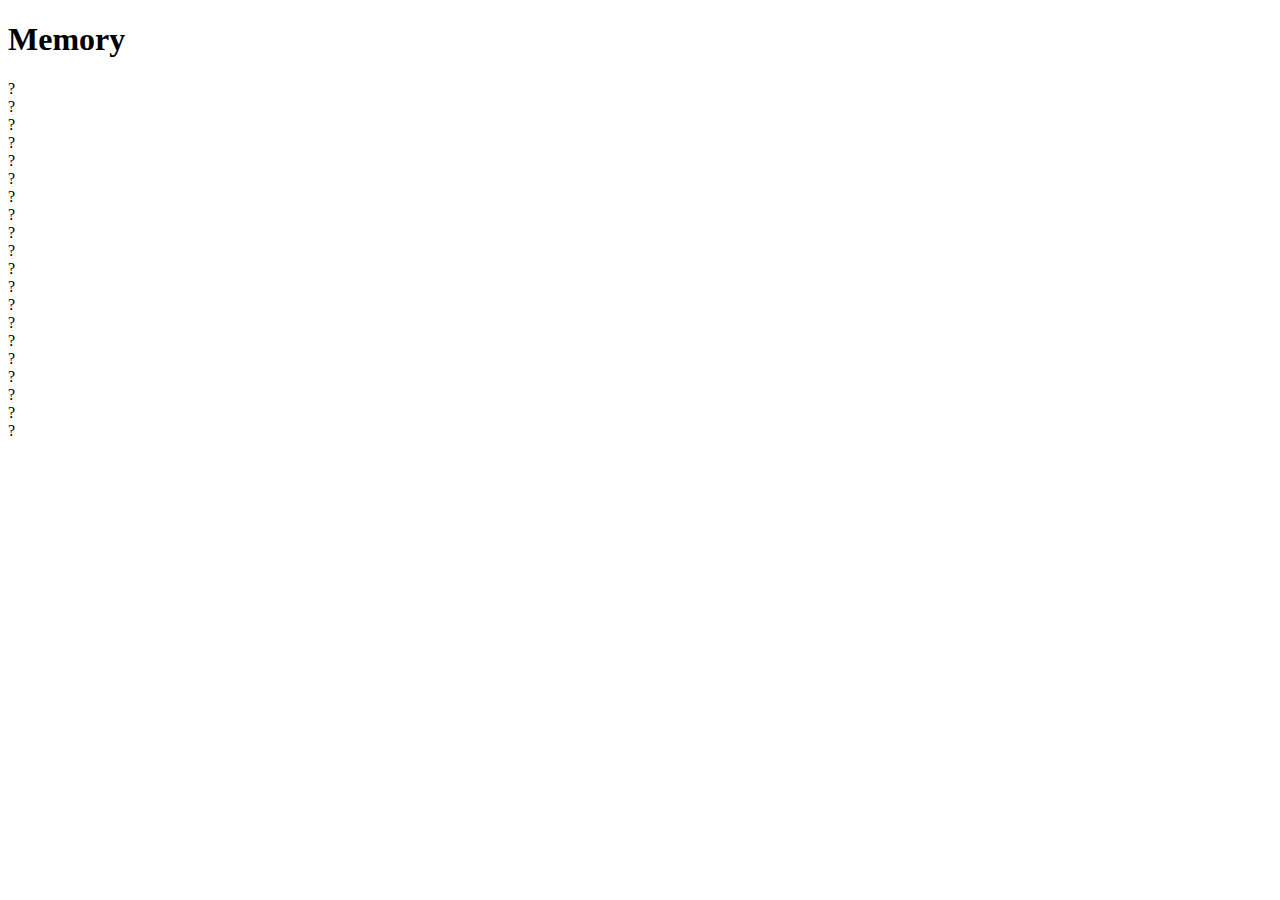
<file: Frutta!/Index.html>
<!DOCTYPE html>
<html lang="it">
    <head>
        <title>Frutta</title>
    </head>
    <body>
        <h1>Memory</h1>
        <div class="carta">?</div>
        <div class="carta">?</div>
        <div class="carta">?</div>
        <div class="carta">?</div>
        <div class="carta">?</div>
        <div class="carta">?</div>
        <div class="carta">?</div>
        <div class="carta">?</div>
        <div class="carta">?</div>
        <div class="carta">?</div>
        <div class="carta">?</div>
        <div class="carta">?</div>
        <div class="carta">?</div>
        <div class="carta">?</div>
        <div class="carta">?</div>
        <div class="carta">?</div>
        <div class="carta">?</div>
        <div class="carta">?</div>
        <div class="carta">?</div>
        <div class="carta">?</div>
        <script src="Index.js"></script>
    </body>
</html>
</file>
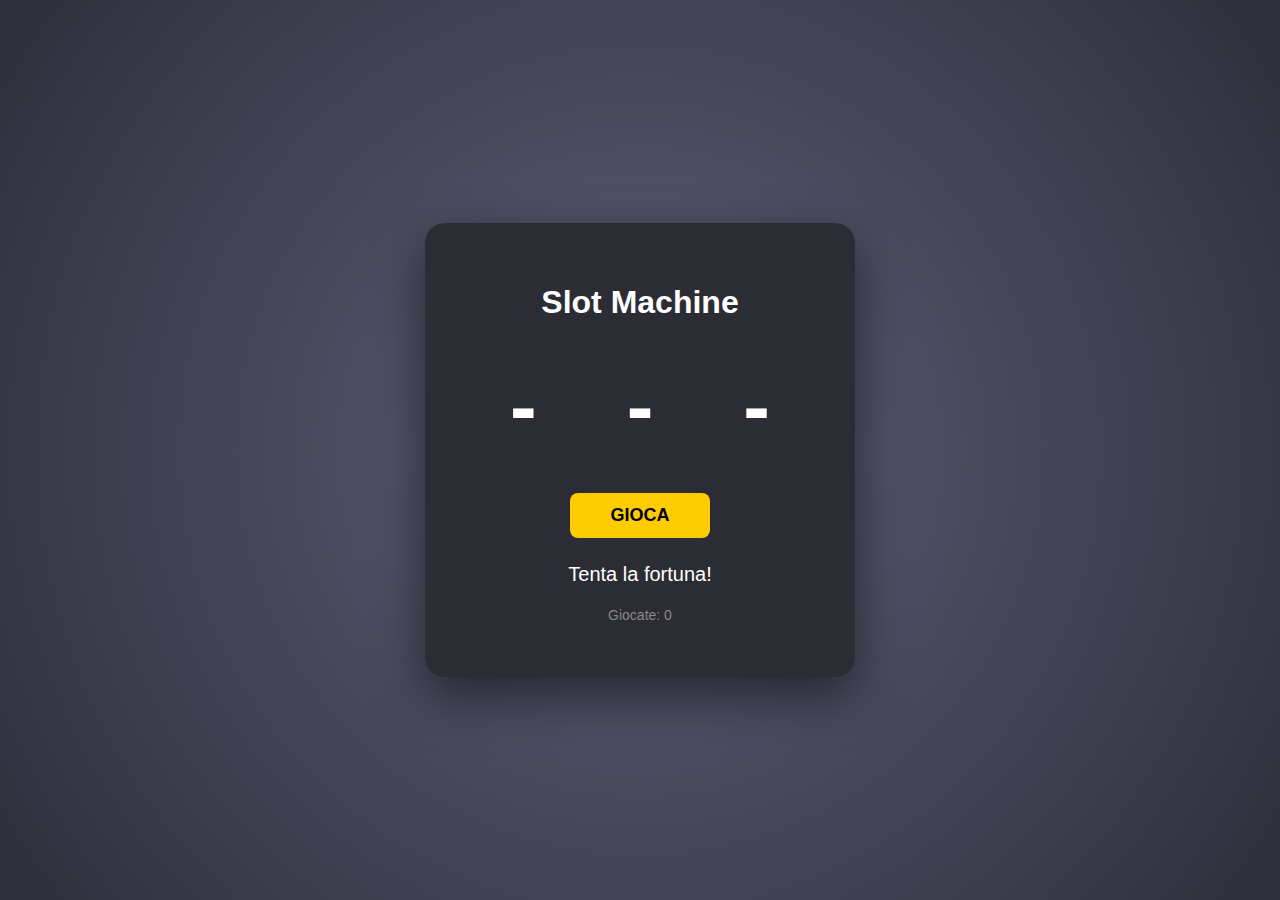
<file: SlotMachine/SlotMachine/Index.html>
<!DOCTYPE html>
<html lang="it">
    <head>
        <link rel="stylesheet" href="Index.css">
        <meta charset="UTF-8">
        <meta name="viewport" content="width=device-width, initial-scale=1.0">
        <title>Slot machine</title>
    </head>
    <body>
        <div class="Slot">
            <h1>Slot Machine</h1>
            <div class="numeri">
                <span id="n1">-</span>
                <span id="n2">-</span>
                <span id="n3">-</span>
            </div>
            <button id="btn-gioca" onclick="gioca()">GIOCA</button>
            <p id="Messaggio">Tenta la fortuna!</p>
            <p id="Contatore">Giocate: 0</p>
        </div>
        <script src="Index.js"></script>
    </body>
</html>
</file>
<file: SlotMachine/SlotMachine/Index.css>
.win-jackpot { color: #006400; font-weight: bold; }
.win-double { color: #90EE90; }
.lose { color: #ff4d4d; }

body {
    background: radial-gradient(circle, #5e5e7a 0%, #2e2e3a 100%);
    height: 100vh;
    display: flex;
    justify-content: center;
    align-items: center;
    margin: 0;
    font-family: 'Segoe UI', Tahoma, Geneva, Verdana, sans-serif;
    color: white;
}

.Slot {
    background-color: #2c2c34;
    padding: 40px;
    border-radius: 20px;
    box-shadow: 0 20px 50px rgba(0,0,0,0.5);
    text-align: center;
    width: 350px;
}

.numeri {
    display: flex;
    justify-content: space-around;
    margin: 40px 0;
    font-size: 80px;
    font-weight: bold;
}

button#btn-gioca {
    background-color: #ffcc00;
    border: none;
    padding: 12px 40px;
    font-size: 18px;
    font-weight: bold;
    border-radius: 8px;
    cursor: pointer;
    text-transform: uppercase;
}

#Messaggio {
    margin-top: 25px;
    font-size: 20px;
    min-height: 24px;
}

#Contatore {
    margin-top: 15px;
    font-size: 14px;
    color: #888;
}
</file>
